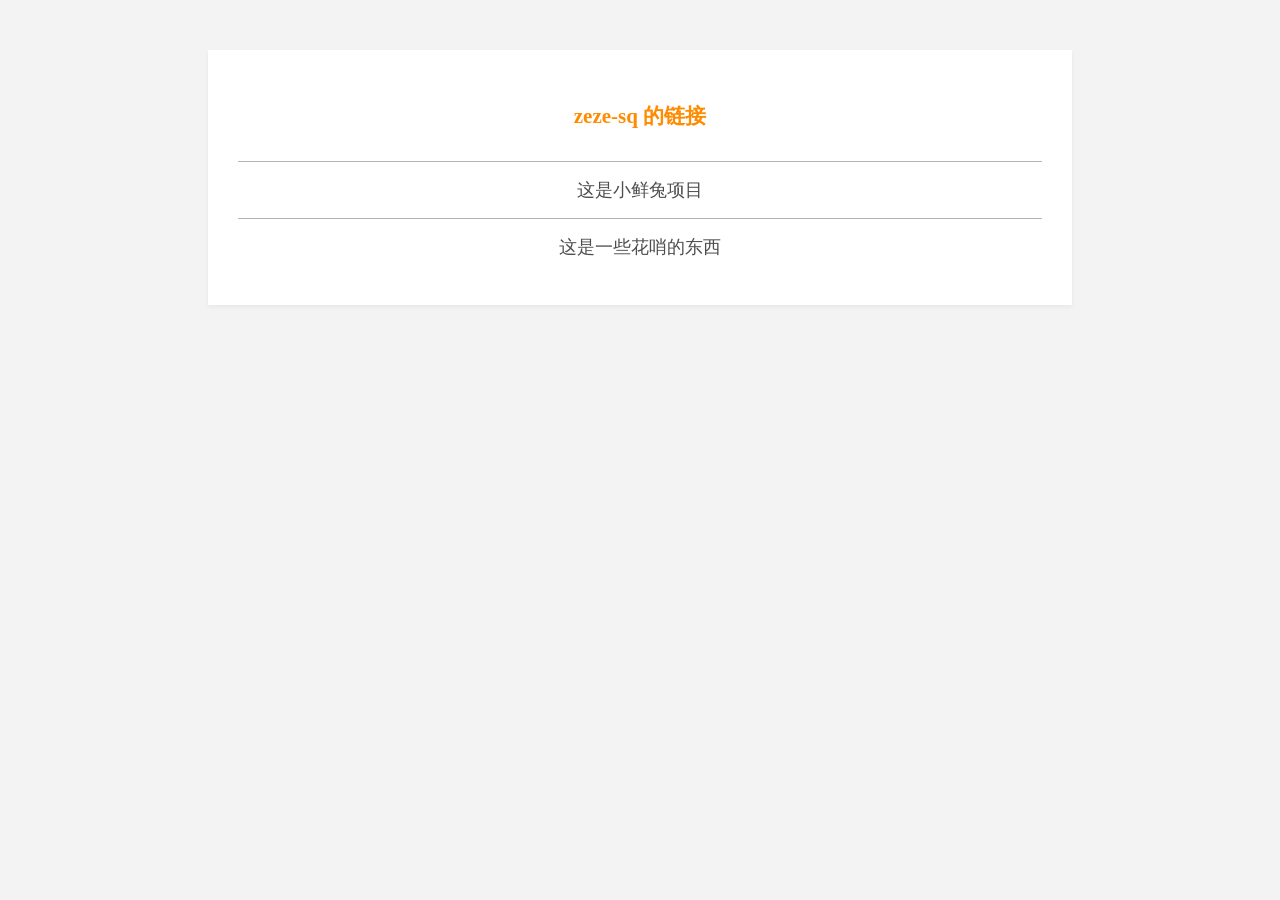
<file: index.html>
<!DOCTYPE html>
<html lang="en">
<head >
    <meta charset="UTF-8">
    <title>Title</title>
    <style>
        li {
    text-align: -webkit-match-parent;
    display: list-item;
}
 
.fav_list{
    min-height: 95%;
    padding: 0 30px 30px;
    margin-top: 50px;
    margin-right: 200px;
    margin-left: 200px;
    background-color: #fff;
    box-shadow: 0 2px 4px 0 rgba(0,0,0,.05);
    font-size: large;
}
.fav_list_box{
    box-sizing: border-box;
    display: block;
    overflow: hidden;
    zoom: 1;
}
.fav_list_title{
    height: 90px;
    line-height: 90px;
    /*border-bottom: 1px solid #e0e0e0;*/
    display: block;
}
.fav_list_title_h3{
    display : block;
    color: darkorange;
    text-align: center;
}

.my_fav_con{
    display: block;
}
.my_fav_list{
    margin: 0;
    padding: 0;
    font-size: 100%;
    /* vertical-align: baseline; */
    border: 0;
    display: block;
    overflow: hidden;
    zoom: 1;
}
.my_fav_list_li{
    padding: 16px 0;
    font-size: 0;
    border-top: 1px solid #b9b1b1;
    list-style: none;
}
.my_fav_list_a{
    width: 100%;
    line-height: 24px;
    font-size: 16px;
    vertical-align: middle;
    color: #4d4d4d;
    text-decoration: none;
    text-overflow: ellipsis;
    white-space: nowrap;
    display: inline-block;
    overflow: hidden;
    cursor: pointer;
    text-align: center;
    font-size: large;

}


.my_fav_list_a:hover{
    color: red;
}
    </style>
</head>
<body style="background-color: rgba(204,204,204,0.23)">
 
 
<div class="fav_list">
    <div data-v-357a65ed="" class="fav_list_box">
        <div  class="fav_list_title">
            <h3 class="fav_list_title_h3">zeze-sq 的链接</h3>
        </div>
        <div  class="my_fav_con">
            <div>
                <ul  class="my_fav_list">
                    <li class="my_fav_list_li" id="">
                        <a class="my_fav_list_a" href="./xxt/xtx_pc_client/index.html">
                            这是小鲜兔项目
                        </a>
                    </li>
                    <li class="my_fav_list_li" id="">
                        <a  class="my_fav_list_a" href="./garish/index.html">
                            这是一些花哨的东西
                        </a>
                    </li>
 
                </ul> <!---->
            </div>
        </div>
    </div>
</div>
 
</body>
</html>
</file>
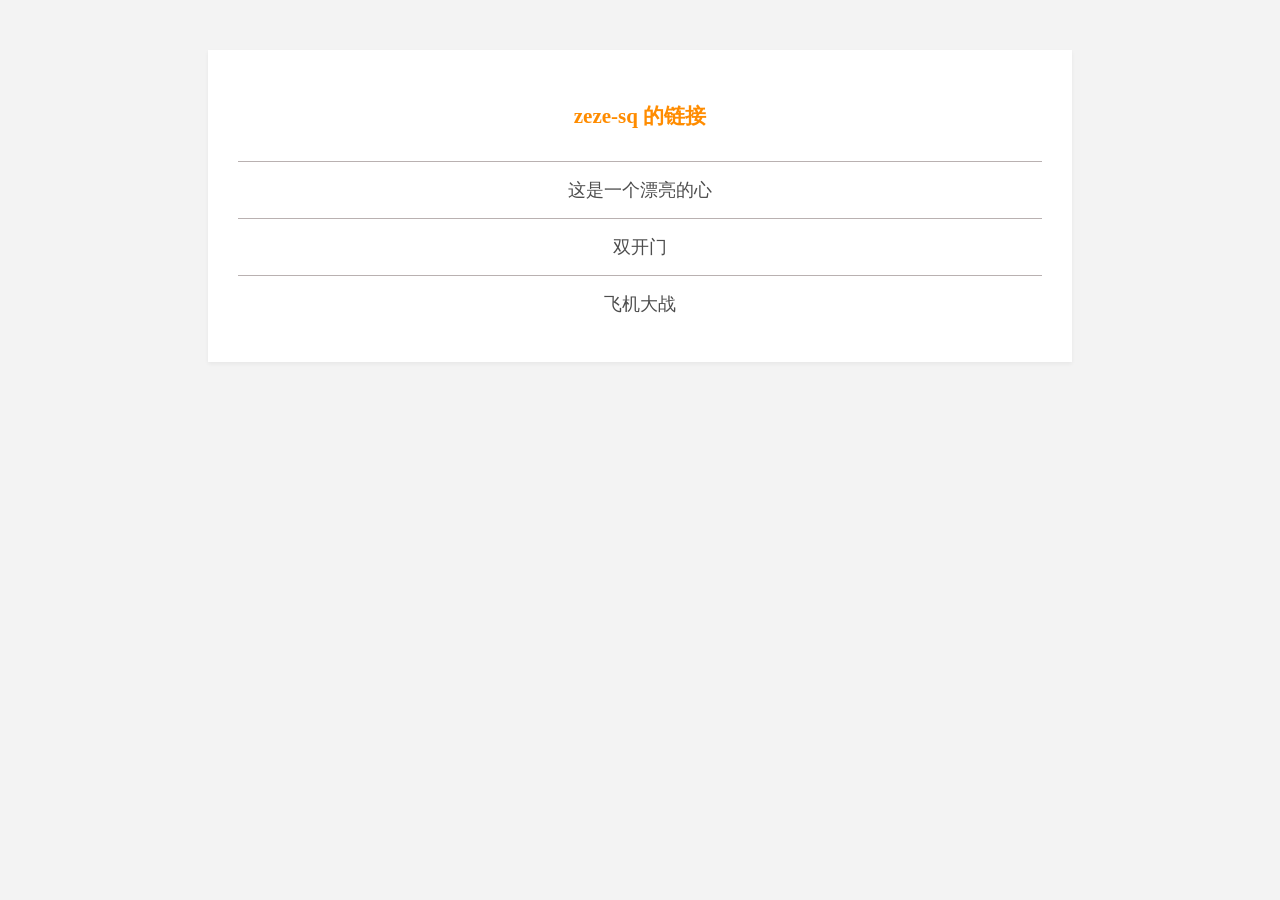
<file: garish/index.html>
<!DOCTYPE html>
<html lang="en">

<head>
    <meta charset="UTF-8">
    <title>Title</title>
    <style>
        li {
            text-align: -webkit-match-parent;
            display: list-item;
        }

        .fav_list {
            min-height: 95%;
            padding: 0 30px 30px;
            margin-top: 50px;
            margin-right: 200px;
            margin-left: 200px;
            background-color: #fff;
            box-shadow: 0 2px 4px 0 rgba(0, 0, 0, .05);
            font-size: large;
        }

        .fav_list_box {
            box-sizing: border-box;
            display: block;
            overflow: hidden;
            zoom: 1;
        }

        .fav_list_title {
            height: 90px;
            line-height: 90px;
            /*border-bottom: 1px solid #e0e0e0;*/
            display: block;
        }

        .fav_list_title_h3 {
            display: block;
            color: darkorange;
            text-align: center;
        }

        .my_fav_con {
            display: block;
        }

        .my_fav_list {
            margin: 0;
            padding: 0;
            font-size: 100%;
            /* vertical-align: baseline; */
            border: 0;
            display: block;
            overflow: hidden;
            zoom: 1;
        }

        .my_fav_list_li {
            padding: 16px 0;
            font-size: 0;
            border-top: 1px solid #b9b1b1;
            list-style: none;
        }

        .my_fav_list_a {
            width: 100%;
            line-height: 24px;
            font-size: 16px;
            vertical-align: middle;
            color: #4d4d4d;
            text-decoration: none;
            text-overflow: ellipsis;
            white-space: nowrap;
            display: inline-block;
            overflow: hidden;
            cursor: pointer;
            text-align: center;
            font-size: large;

        }


        .my_fav_list_a:hover {
            color: red;
        }
    </style>
</head>

<body style="background-color: rgba(204,204,204,0.23)">
    <div class="fav_list">
        <div data-v-357a65ed="" class="fav_list_box">
            <div class="fav_list_title">
                <h3 class="fav_list_title_h3">zeze-sq 的链接</h3>
            </div>
            <div class="my_fav_con">
                <div>
                    <ul class="my_fav_list">
                        <li class="my_fav_list_li" id="">
                            <a class="my_fav_list_a" href="./all/love.html">
                                这是一个漂亮的心
                            </a>
                        </li>
                        <li class="my_fav_list_li" id="">
                            <a class="my_fav_list_a" href="./all/03-案例-双开门/demo.html">
                                双开门
                            </a>
                        </li>
                        <li class="my_fav_list_li" id="">
                            <a class="my_fav_list_a" href="./all/飞机大战/飞机大战.html">
                                飞机大战
                            </a>
                        </li>


                    </ul>
                    <!---->
                </div>
            </div>
        </div>
    </div>

</body>

</html>
</file>
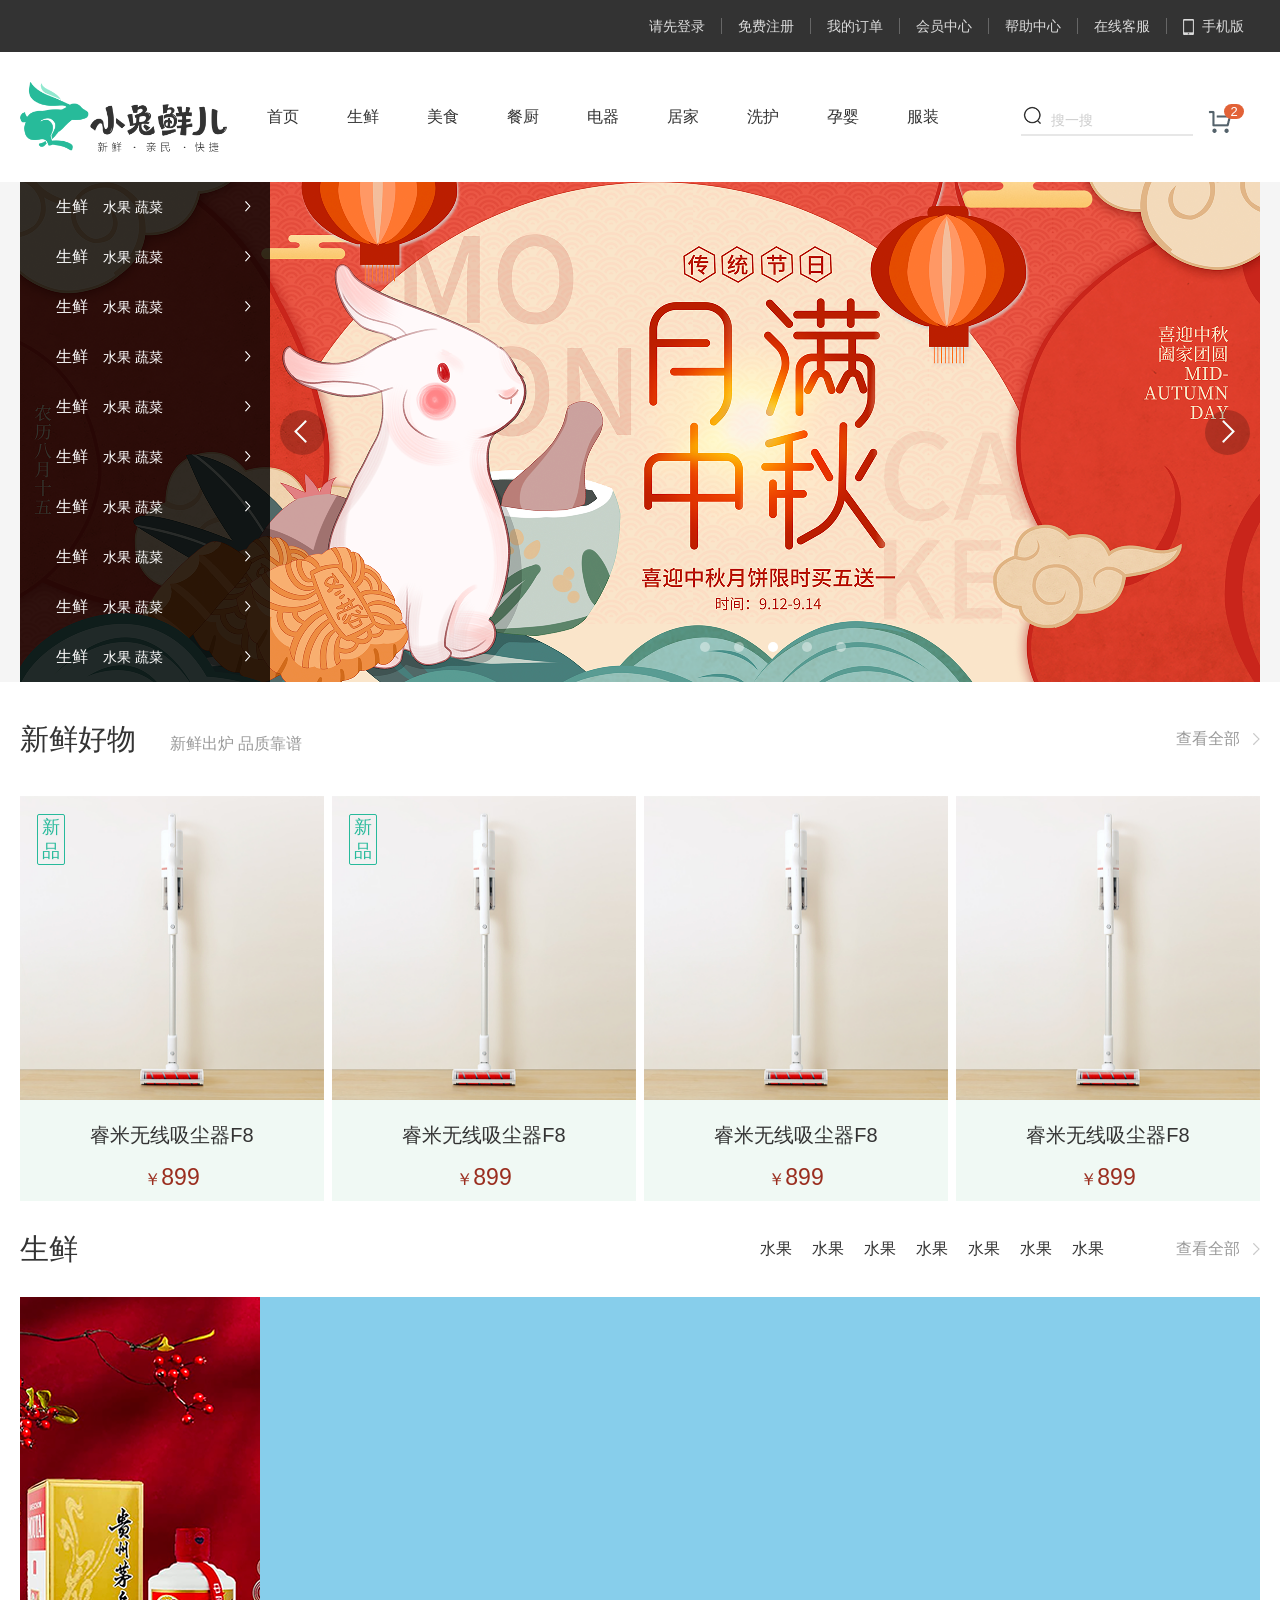
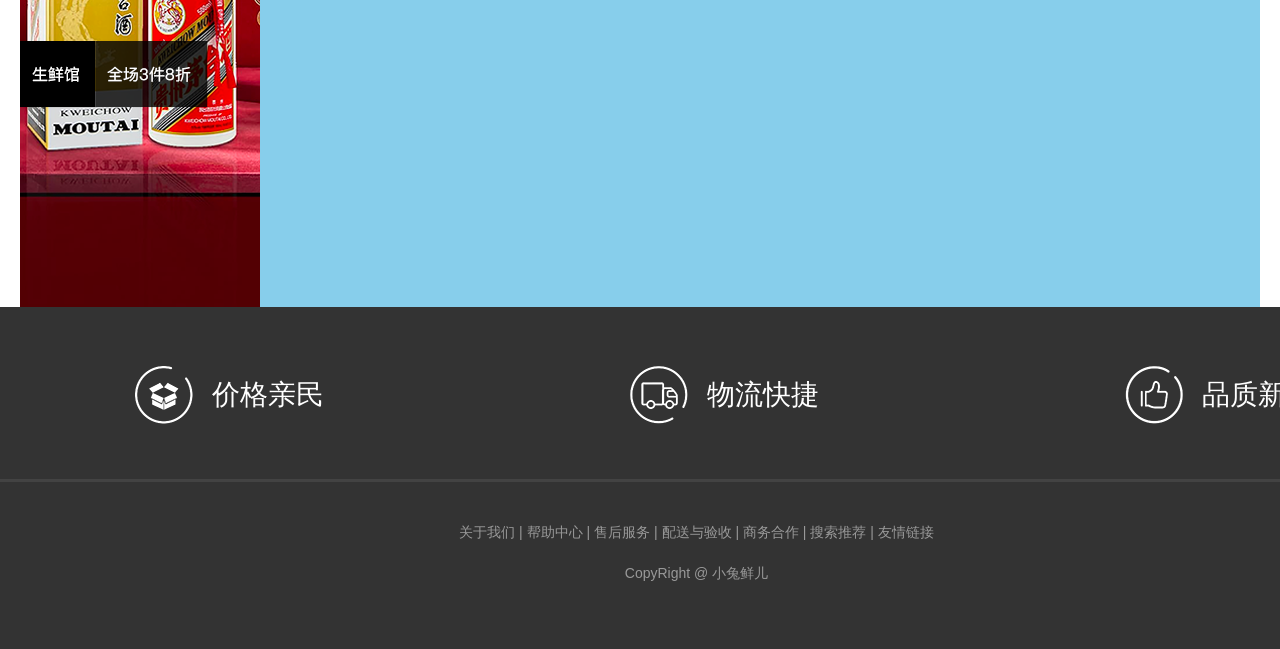
<file: xxt/xtx_pc_client/index.html>
<!DOCTYPE html>
<html lang="en">

<head>
    <meta charset="UTF-8">
    <meta http-equiv="X-UA-Compatible" content="IE=edge">
    <meta name="viewport" content="width=device-width, initial-scale=1.0">
    <!-- meta:desc -->
    <meta name="description" content="小兔鲜儿官网，致力于打造全球最大的食品、生鲜电商购物平台">
    <!-- meta:kw -->
    <meta name="keywords" content="小兔鲜儿,食品,生鲜,服装,家电,电商,购物">
    <title>小兔鲜儿-新鲜、惠民、快捷！</title>
    <!-- link:favicon -->
    <link rel="shortcut icon" href="favicon.ico" type="image/x-icon">
    <!-- 按顺序引入: 外链式样式表后写的生效 -->
    <link rel="stylesheet" href="./css/base.css">
    <link rel="stylesheet" href="./css/common.css">
    <link rel="stylesheet" href="./css/index.css">
</head>

<body>
    <!-- 快捷导航 -->
    <div class="shortcut">
        <div class="wrapper">
            <ul>
                <li><a href="#">请先登录</a></li>
                <li><a href="#">免费注册</a></li>
                <li><a href="#">我的订单</a></li>
                <li><a href="#">会员中心</a></li>
                <li><a href="#">帮助中心</a></li>
                <li><a href="#">在线客服</a></li>
                <li><a href="#"><span></span>手机版</a></li>
            </ul>
        </div>
    </div>

    <!-- 头部 -->
    <div class="header wrapper">
        <div class="logo">
            <h1><a href="#">小兔鲜儿</a></h1>
        </div>
        <div class="nav">
            <ul>
                <li><a href="#">首页</a></li>
                <li><a href="#">生鲜</a></li>
                <li><a href="#">美食</a></li>
                <li><a href="#">餐厨</a></li>
                <li><a href="#">电器</a></li>
                <li><a href="#">居家</a></li>
                <li><a href="#">洗护</a></li>
                <li><a href="#">孕婴</a></li>
                <li><a href="#">服装</a></li>
            </ul>
        </div>
        <div class="search">
            <input type="text" placeholder="搜一搜">
            <!-- 定位 放大镜 -->
            <span></span>
        </div>
        <div class="car">
            <span>2</span>
        </div>
    </div>


    <!-- banner -->
    <div class="banner">
        <div class="wrapper">
            <!-- 有多少个图,就有都少个li -->
            <ul>
                <li>
                    <a href="#"><img src="./uploads/banner_1.png" alt=""></a>
                </li>
            </ul>

            <!-- 侧导航 -->
            <div class="aside">
                <ul>
                    <li><a href="#">生鲜<span>水果 蔬菜</span></a></li>
                    <li><a href="#">生鲜<span>水果 蔬菜</span></a></li>
                    <li><a href="#">生鲜<span>水果 蔬菜</span></a></li>
                    <li><a href="#">生鲜<span>水果 蔬菜</span></a></li>
                    <li><a href="#">生鲜<span>水果 蔬菜</span></a></li>
                    <li><a href="#">生鲜<span>水果 蔬菜</span></a></li>
                    <li><a href="#">生鲜<span>水果 蔬菜</span></a></li>
                    <li><a href="#">生鲜<span>水果 蔬菜</span></a></li>
                    <li><a href="#">生鲜<span>水果 蔬菜</span></a></li>
                    <li><a href="#">生鲜<span>水果 蔬菜</span></a></li>
                </ul>
            </div>

            <!-- 箭头 -->
            <!-- prev: 上一个 -->
            <a href="#" class="prev"></a>
            <!-- next : 下一个 -->
            <a href="#" class="next"></a>

            <!-- 圆点: 当前状态: current / active -->
            <!-- js 找到用户点击的li 添加类名 li变成白色的 -->
            <ol>
                <li></li>
                <li></li>
                <li class="current"></li>
                <li></li>
                <li></li>
            </ol>
        </div>
    </div>

    <!-- 新鲜好物 -->
    <div class="goods wrapper">
        <!-- hd header 头部 -->
        <div class="hd">
            <h2>新鲜好物<span>新鲜出炉 品质靠谱</span></h2>
            <a href="#">查看全部</a>
        </div>
        <!-- body 身体, 内容 -->
        <div class="bd clearfix">
            <ul>
                <li>
                    <a href="#">
                        <img src="./uploads/new_goods_1.jpg" alt="">
                        <h3>睿米无线吸尘器F8</h3>
                        <div>￥<span>899</span></div>
                        <b>新品</b>
                    </a>
                </li>
                <li>
                    <a href="#">
                        <img src="./uploads/new_goods_1.jpg" alt="">
                        <h3>睿米无线吸尘器F8</h3>
                        <div>￥<span>899</span></div>
                        <b>新品</b>
                    </a>
                </li>
                <li>
                    <a href="#">
                        <img src="./uploads/new_goods_1.jpg" alt="">
                        <h3>睿米无线吸尘器F8</h3>
                        <div>￥<span>899</span></div>
                    </a>
                </li>
                <li>
                    <a href="#">
                        <img src="./uploads/new_goods_1.jpg" alt="">
                        <h3>睿米无线吸尘器F8</h3>
                        <div>￥<span>899</span></div>
                    </a>
                </li>

            </ul>
        </div>
    </div>

    <!-- 生鲜 -->
    <div class="shengxian wrapper">
        <div class="hd">
            <h2>生鲜</h2>
            <a href="#" class="more">查看全部</a>
            <ul>
                <li><a href="#">水果</a></li>
                <li><a href="#">水果</a></li>
                <li><a href="#">水果</a></li>
                <li><a href="#">水果</a></li>
                <li><a href="#">水果</a></li>
                <li><a href="#">水果</a></li>
                <li><a href="#">水果</a></li>
            </ul>
        </div>
        <div class="bd clearfix">
            <div class="left">
                <a href="#"><img src="./uploads/fresh_goods_cover.png" alt=""></a>
            </div>
            <div class="right"></div>
        </div>
    </div>

    <!-- 版权区域 -->
    <div class="footer">
        <div class="wrapper">
            <div class="top">
                <ul>
                    <li>
                        <!-- 通过伪元素添加标签实现精灵图 -->
                        <span>价格亲民</span>
                    </li>
                    <li>
                        <span>物流快捷</span>
                    </li>
                    <li>
                        <span>品质新鲜</span>
                    </li>
                </ul>
            </div>
            <div class="bottom">
                <p>
                    <a href="#">关于我们</a> |
                    <a href="#">帮助中心</a> |
                    <a href="#">售后服务</a> |
                    <a href="#">配送与验收</a> |
                    <a href="#">商务合作</a> |
                    <a href="#">搜索推荐</a> |
                    <a href="#">友情链接</a>
                </p>
                <p>CopyRight @ 小兔鲜儿</p>
            </div>
        </div>
    </div>
</body>

</html>
</file>
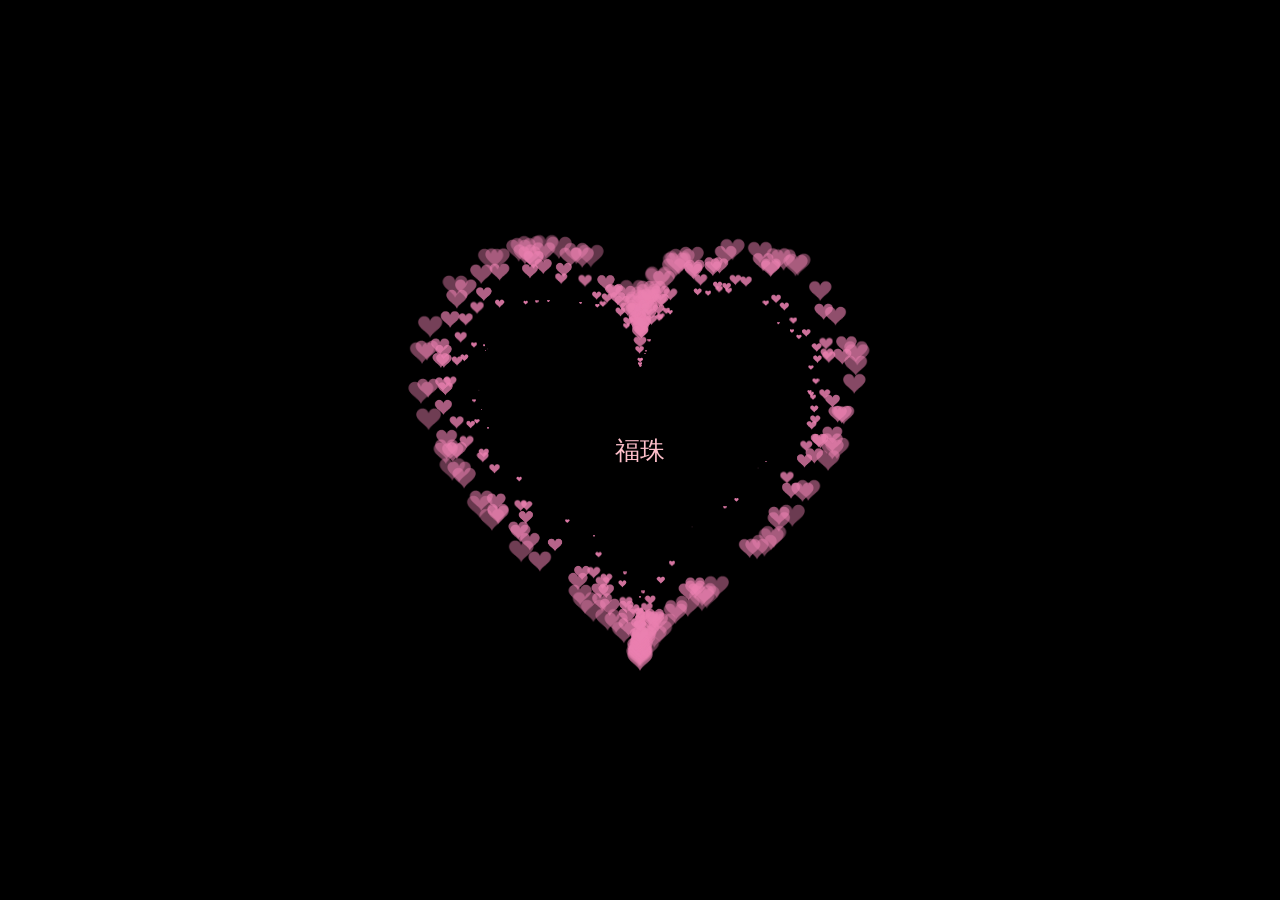
<file: garish/all/love.html>
<!DOCTYPE HTML PUBLIC "-//W3C//DTD HTML 4.0 Transitional//EN">
<HTML>
 <HEAD>
  <TITLE> New Document </TITLE>
  <META NAME="Generator" CONTENT="EditPlus">
  <META NAME="Author" CONTENT="">
  <META NAME="Keywords" CONTENT="">
  <META NAME="Description" CONTENT="">
  <style>
  html, body {
  height: 100%;
  padding: 0;
  margin: 0;
  background: #000;
}
div{
  
  position: absolute;
  display: flex;
  justify-content: center;
  align-items: center;
  top: 0;
            bottom: 0;
            left: 0;
            right: 0;
            margin: auto;

  width: 100px;
  height: 100px;
  /* background-color: pink; */
  font-size: 25px;
  color: pink;
}
canvas {
  position: absolute;
  
  width: 100%;
  height: 100%;
}
  </style>
 </HEAD>

 <BODY>
  <div class="div">福珠</div>
  <canvas id="pinkboard"></canvas>
  <script>
  /*
Settings
 */
var settings = {
  particles: {
    length:   500, // maximum amount of particles
    duration:   2, // particle duration in sec
    velocity: 100, // particle velocity in pixels/sec
    effect: -0.75, // play with this for a nice effect
    size:      30, // particle size in pixels
  },
};

/*
 * RequestAnimationFrame polyfill by Erik Möller
 */
(function(){var b=0;var c=["ms","moz","webkit","o"];for(var a=0;a<c.length&&!window.requestAnimationFrame;++a){window.requestAnimationFrame=window[c[a]+"RequestAnimationFrame"];window.cancelAnimationFrame=window[c[a]+"CancelAnimationFrame"]||window[c[a]+"CancelRequestAnimationFrame"]}if(!window.requestAnimationFrame){window.requestAnimationFrame=function(h,e){var d=new Date().getTime();var f=Math.max(0,16-(d-b));var g=window.setTimeout(function(){h(d+f)},f);b=d+f;return g}}if(!window.cancelAnimationFrame){window.cancelAnimationFrame=function(d){clearTimeout(d)}}}());

/*
 * Point class
 */
var Point = (function() {
  function Point(x, y) {
    this.x = (typeof x !== 'undefined') ? x : 0;
    this.y = (typeof y !== 'undefined') ? y : 0;
  }
  Point.prototype.clone = function() {
    return new Point(this.x, this.y);
  };
  Point.prototype.length = function(length) {
    if (typeof length == 'undefined')
      return Math.sqrt(this.x * this.x + this.y * this.y);
    this.normalize();
    this.x *= length;
    this.y *= length;
    return this;
  };
  Point.prototype.normalize = function() {
    var length = this.length();
    this.x /= length;
    this.y /= length;
    return this;
  };
  return Point;
})();

/*
 * Particle class
 */
var Particle = (function() {
  function Particle() {
    this.position = new Point();
    this.velocity = new Point();
    this.acceleration = new Point();
    this.age = 0;
  }
  Particle.prototype.initialize = function(x, y, dx, dy) {
    this.position.x = x;
    this.position.y = y;
    this.velocity.x = dx;
    this.velocity.y = dy;
    this.acceleration.x = dx * settings.particles.effect;
    this.acceleration.y = dy * settings.particles.effect;
    this.age = 0;
  };
  Particle.prototype.update = function(deltaTime) {
    this.position.x += this.velocity.x * deltaTime;
    this.position.y += this.velocity.y * deltaTime;
    this.velocity.x += this.acceleration.x * deltaTime;
    this.velocity.y += this.acceleration.y * deltaTime;
    this.age += deltaTime;
  };
  Particle.prototype.draw = function(context, image) {
    function ease(t) {
      return (--t) * t * t + 1;
    }
    var size = image.width * ease(this.age / settings.particles.duration);
    context.globalAlpha = 1 - this.age / settings.particles.duration;
    context.drawImage(image, this.position.x - size / 2, this.position.y - size / 2, size, size);
  };
  return Particle;
})();

/*
 * ParticlePool class
 */
var ParticlePool = (function() {
  var particles,
      firstActive = 0,
      firstFree   = 0,
      duration    = settings.particles.duration;
  
  function ParticlePool(length) {
    // create and populate particle pool
    particles = new Array(length);
    for (var i = 0; i < particles.length; i++)
      particles[i] = new Particle();
  }
  ParticlePool.prototype.add = function(x, y, dx, dy) {
    particles[firstFree].initialize(x, y, dx, dy);
    
    // handle circular queue
    firstFree++;
    if (firstFree   == particles.length) firstFree   = 0;
    if (firstActive == firstFree       ) firstActive++;
    if (firstActive == particles.length) firstActive = 0;
  };
  ParticlePool.prototype.update = function(deltaTime) {
    var i;
    
    // update active particles
    if (firstActive < firstFree) {
      for (i = firstActive; i < firstFree; i++)
        particles[i].update(deltaTime);
    }
    if (firstFree < firstActive) {
      for (i = firstActive; i < particles.length; i++)
        particles[i].update(deltaTime);
      for (i = 0; i < firstFree; i++)
        particles[i].update(deltaTime);
    }
    
    // remove inactive particles
    while (particles[firstActive].age >= duration && firstActive != firstFree) {
      firstActive++;
      if (firstActive == particles.length) firstActive = 0;
    }
    
    
  };
  ParticlePool.prototype.draw = function(context, image) {
    // draw active particles
    if (firstActive < firstFree) {
      for (i = firstActive; i < firstFree; i++)
        particles[i].draw(context, image);
    }
    if (firstFree < firstActive) {
      for (i = firstActive; i < particles.length; i++)
        particles[i].draw(context, image);
      for (i = 0; i < firstFree; i++)
        particles[i].draw(context, image);
    }
  };
  return ParticlePool;
})();

/*
 * Putting it all together
 */
(function(canvas) {
  var context = canvas.getContext('2d'),
      particles = new ParticlePool(settings.particles.length),
      particleRate = settings.particles.length / settings.particles.duration, // particles/sec
      time;
  
  // get point on heart with -PI <= t <= PI
  function pointOnHeart(t) {
    return new Point(
      160 * Math.pow(Math.sin(t), 3),
      130 * Math.cos(t) - 50 * Math.cos(2 * t) - 20 * Math.cos(3 * t) - 10 * Math.cos(4 * t) + 25
    );
  }
  
  // creating the particle image using a dummy canvas
  var image = (function() {
    var canvas  = document.createElement('canvas'),
        context = canvas.getContext('2d');
    canvas.width  = settings.particles.size;
    canvas.height = settings.particles.size;
    // helper function to create the path
    function to(t) {
      var point = pointOnHeart(t);
      point.x = settings.particles.size / 2 + point.x * settings.particles.size / 350;
      point.y = settings.particles.size / 2 - point.y * settings.particles.size / 350;
      return point;
    }
    // create the path
    context.beginPath();
    var t = -Math.PI;
    var point = to(t);
    context.moveTo(point.x, point.y);
    while (t < Math.PI) {
      t += 0.01; // baby steps!
      point = to(t);
      context.lineTo(point.x, point.y);
    }
    context.closePath();
    // create the fill
    context.fillStyle = '#ea80b0';
    context.fill();
    // create the image
    var image = new Image();
    image.src = canvas.toDataURL();
    return image;
  })();
  
  // render that thing!
  function render() {
    // next animation frame
    requestAnimationFrame(render);
    
    // update time
    var newTime   = new Date().getTime() / 1000,
        deltaTime = newTime - (time || newTime);
    time = newTime;
    
    // clear canvas
    context.clearRect(0, 0, canvas.width, canvas.height);
    
    // create new particles
    var amount = particleRate * deltaTime;
    for (var i = 0; i < amount; i++) {
      var pos = pointOnHeart(Math.PI - 2 * Math.PI * Math.random());
      var dir = pos.clone().length(settings.particles.velocity);
      particles.add(canvas.width / 2 + pos.x, canvas.height / 2 - pos.y, dir.x, -dir.y);
    }
    
    // update and draw particles
    particles.update(deltaTime);
    particles.draw(context, image);
  }
  
  // handle (re-)sizing of the canvas
  function onResize() {
    canvas.width  = canvas.clientWidth;
    canvas.height = canvas.clientHeight;
  }
  window.onresize = onResize;
  
  // delay rendering bootstrap
  setTimeout(function() {
    onResize();
    render();
  }, 10);
})(document.getElementById('pinkboard'));
  </script>
 </BODY>
</HTML>
</file>
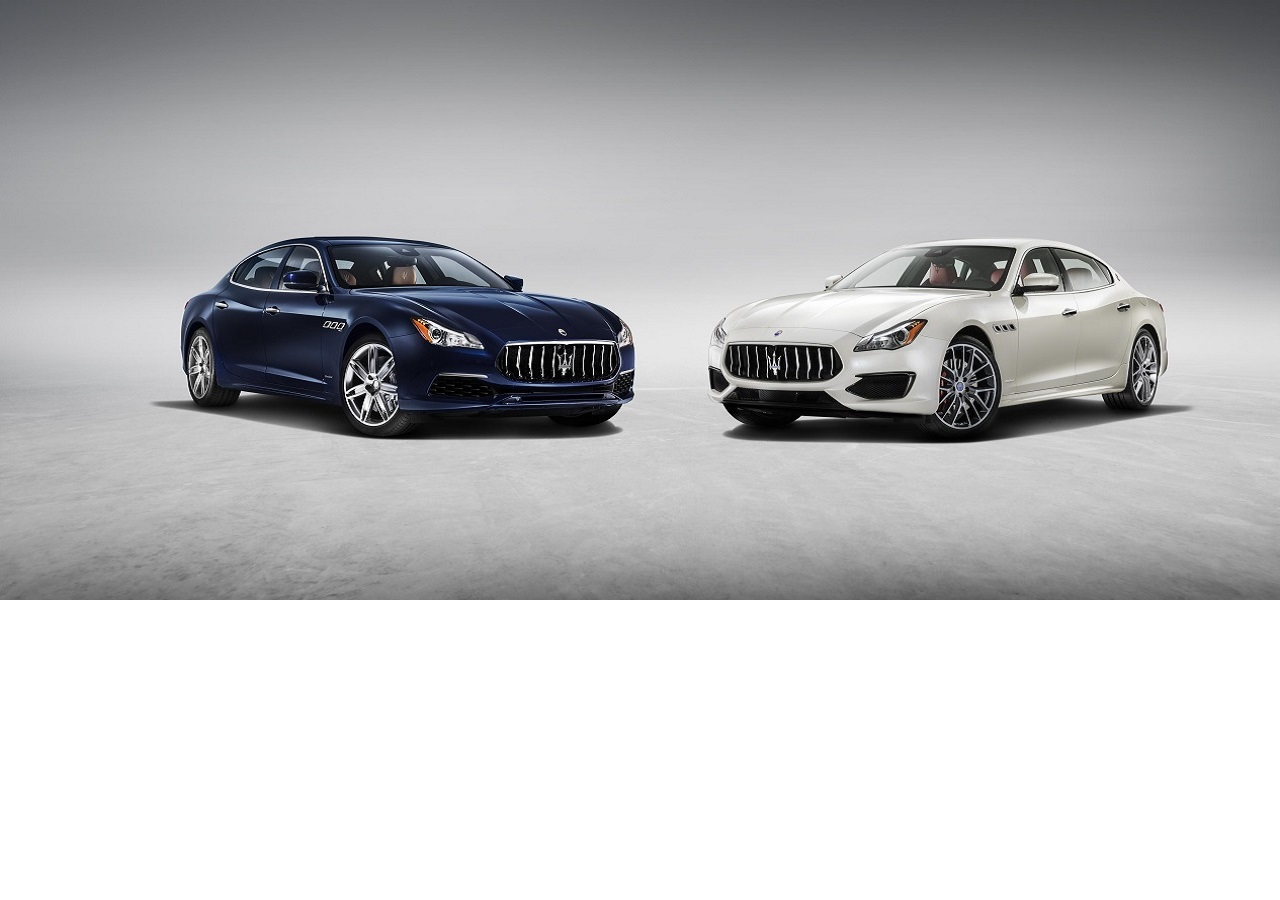
<file: garish/all/03-案例-双开门/demo.html>
<!DOCTYPE html>
<html lang="en">

<head>
    <meta charset="UTF-8">
    <meta http-equiv="X-UA-Compatible" content="IE=edge">
    <meta name="viewport" content="width=device-width, initial-scale=1.0">
    <title>Document</title>
    <style>
        * {
            margin: 0;
            padding: 0;
        }
        
        .box {
            width: 1366px;
            height: 600px;
            margin: 0 auto;
            background: url('./images/bg.jpg');
            overflow: hidden;
        }
        
        .box::before,
        .box::after {
            float: left;
            content: '';
            width: 50%;
            height: 600px;
            background-image: url(./images/fm.jpg);
            transition: all .5s;
        }

        .box::after {
            background-position: right 0;
        }

        /* 鼠标移入的时候的位置改变的效果 */
        .box:hover::before {
            transform: translate(-100%);
        }

        .box:hover::after {
            transform: translateX(100%);
        }
    </style>
</head>

<body>
    <div class="box">

    </div>
</body>

</html>
</file>
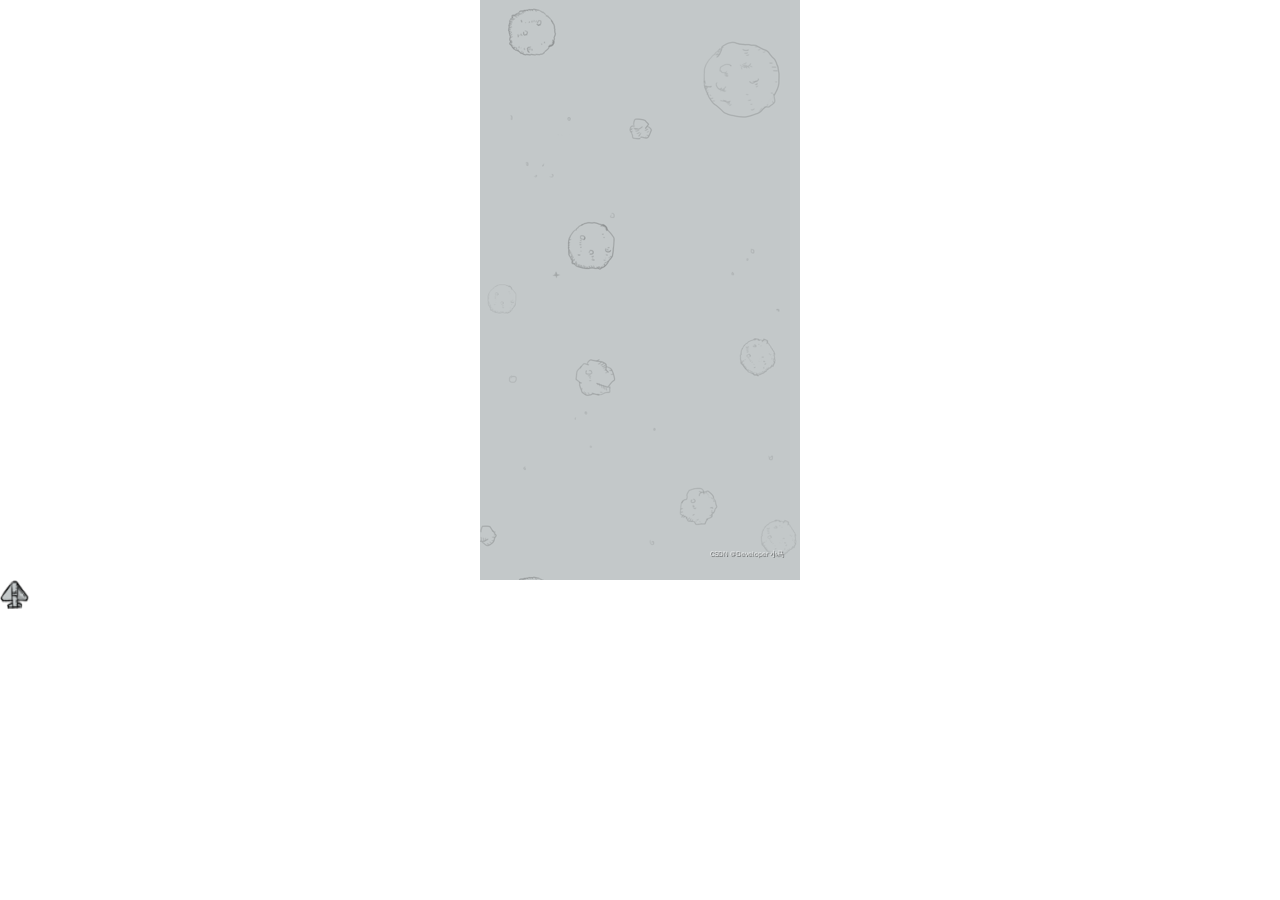
<file: garish/all/飞机大战/飞机大战.html>
<!DOCTYPE html>

<head>
    <meta charset="UTF-8">
    <meta http-equiv="X-UA-Compatible" content="IE=edge">
    <meta name="viewport" content="width=device-width, initial-scale=1.0">

    <title>简单的飞机大战</title>
    <style>
        * {
            margin: 0;
            padding: 0;
        }

        /* 背景 */
        #background {
            width: 320px;
            height: 580px;
            background-image: url(./imgs/bg.png);
            margin: auto;
        }

        /* 我方飞机 */
        #my_fly {
            width: 30px;
            height: 30px;
            position: absolute;
            cursor: pointer;
        }
    </style>
</head>

<body>
    <!-- 游戏面板 -->
    <div id="background"></div>
</body>
<script>
    //创建我方战机
    var fly = document.createElement('div'); //创建一个div
    fly.id = 'my_fly'; //为div添加id名
    fly.innerHTML = '<img src ="./imgs/my_fly.png" width=30px height=30px>'; //在div中插入飞机的图片
    document.body.appendChild(fly); //将刚创建的div追加到body中

    //使飞机鼠标跟随
    document.onmousemove = function (e) { //onmousemove 当鼠标移动时触发事件
        var fly = document.getElementById('my_fly'); //获取我方战机
        var bg = document.getElementById('background'); //获取背景
        var fly_X = e.clientX - 20; //获取鼠标的坐标 -20是减去飞机宽高的一半，以达到飞机中心与鼠标对应
        var fly_Y = e.clientY - 20;
        //游戏背景的区域
        var bgX = fly_X > bg.offsetLeft && fly_X < bg.offsetLeft + bg.offsetWidth - 30;
        var bgY = fly_Y > bg.offsetTop && fly_Y < bg.offsetTop + bg.offsetHeight - 30;
        if (bgX && bgY) { //只有在游戏背景区域内飞机才跟随鼠标移动
            fly.style.top = fly_Y + 'px'; //将鼠标此时的坐标赋值给我方飞机
            fly.style.left = fly_X + 'px';
            //此时飞机跟随鼠标移动，我们为该行为定义一个属性
            fly.follow = true; //今后follow为true则代表飞机可跟随鼠标移动，false则相反
        }
    }

    //创建子弹
    var objB = { //子弹相关变量
        name: 'bullet', //名称
        num: 1, //数量
        arr: [], //子弹的属性['id|top|left']
        width: 5, //子弹宽
        height: 10, //子弹高
        path: './imgs/bullet.png'
    }
    creatBullet(objB);

    function creatBullet(obj) {
        setInterval(function () {
            var fly = document.getElementById('my_fly');
            if (fly.follow) { //当飞机可跟随鼠标移动时可以发射子弹
                var bull = document.createElement('div'); //创建div元素作为子弹
                bull.id = obj.name + obj.num; //子弹的id名随创建数量不断变化(因为id值唯一)
                var length = obj.arr.length;
                if (length < 40) {
                    obj.arr[length] = bull.id + '|';
                    obj.num++;
                    bull.style.width = obj.width + 'px'; //子弹的相关属性
                    bull.style.height = obj.height + 'px';
                    bull.style.position = 'absolute';
                    bull.style.background = 'url(' + obj.path + ')';

                    bull.style.top = parseInt(fly.style.top) + 'px'; //子弹发出的位置
                    obj.arr[length] = obj.arr[length] + bull.style.top + '|';
                    bull.style.left = parseInt(fly.style.left) + 12 + 'px';
                    obj.arr[length] = obj.arr[length] + bull.style.left;
                }
                document.body.appendChild(bull); //将子弹添加到body
            }
        }, 700)
    }

    //让子弹运动起来
    function moveBullet() {
        var fly = document.getElementById('my_fly');
        if (fly.follow) {
            for (var i = 0; i < objB.arr.length; i++) { //遍历子弹的对象
                var newArr = objB.arr[i].split('|'); //将数组arr中的元素切割出来放入新数组
                var eleB = document.getElementById(newArr[0]);
                //切割后第0项为id 第一项为top 第二项为left  
                newArr[1] = parseInt(newArr[1]) - 1; //数组第一项为top，不断减1则子弹便会向上运动
                eleB.style.top = newArr[1] + 'px';
                objB.arr[i] = newArr[0] + '|' + newArr[1] + '|' + newArr[2];
                if (newArr[1] < 0) { //第一项为top，当top小于0 也就是子弹走出游戏面板时删除该子弹
                    objB.arr.splice(i, 1);
                    var delEle = document.getElementById(newArr[0]); //获取走出面板的子弹
                    delEle.parentNode.removeChild(delEle); //删除自身
                }
            }
        }
    }


    //创建敌机（与创建子弹类似）
    var objF = { //敌机相关变量
        name: 'foe', //名称
        num: 1, //数量
        arr: [], //敌机的属性['id|top|left']
        width: 34, //敌机宽
        height: 24, //敌机高
        path: './imgs/he_fly.png'
    }
    creatFoe(objF);

    function creatFoe(obj) {
        setInterval(function () {
            var fly = document.getElementById('my_fly');
            var bg = document.getElementById('background'); //获取背景
            if (fly.follow) { //当飞机可跟随鼠标移动时出现敌机
                var bull = document.createElement('div'); //创建div元素作为敌机
                bull.id = obj.name + obj.num; //子弹的id名随创建数量不断变化(因为id值唯一)
                var length = obj.arr.length;
                if (length < 40) {
                    obj.arr[length] = bull.id + '|';
                    obj.num++;
                    bull.style.width = obj.width + 'px';
                    bull.style.height = obj.height + 'px';
                    bull.style.position = 'absolute';
                    bull.style.background = 'url(' + obj.path + ')';

                    bull.style.top = 0; //敌机的顶部初始位置为0
                    obj.arr[length] = obj.arr[length] + bull.style.top + '|';
                    bull.style.left = bg.offsetLeft + 290 * Math.random() + 'px'; //敌机的左侧初始位置为随机
                    obj.arr[length] = obj.arr[length] + bull.style.left;
                }
                document.body.appendChild(bull); //将敌机添加到body
            }
        }, 1000)
    }

    //让敌机运动起来
    function moveFoe() {
        var fly = document.getElementById('my_fly');
        var bg = document.getElementById('background'); //获取背景
        if (fly.follow) {
            for (var i = 0; i < objF.arr.length; i++) { //遍历敌机的对象
                var newArr = objF.arr[i].split('|'); //将数组arr中的元素切割出来放入新数组
                var eleB = document.getElementById(newArr[0]);
                //切割后第0项为id 第一项为top 第二项为left  
                newArr[1] = parseInt(newArr[1]) + 1; //数组第一项为top，不断加1则飞机便会向下运动
                eleB.style.top = newArr[1] + 'px';
                objF.arr[i] = newArr[0] + '|' + newArr[1] + '|' + newArr[2];
                if (newArr[1] > bg.offsetLeft - 30) {
                    objF.arr.splice(i, 1);
                    var delEle = document.getElementById(newArr[0]);
                    delEle.parentNode.removeChild(delEle);
                }
            }
        }
    }

    //调用运动函数
    setInterval(function () {
        moveBullet(); //子弹运动
        moveFoe(); //敌机运动

        //子弹和敌机相遇时消失
        for (var i = 0; i < objF.arr.length; i++) {
            var newArr = objF.arr[i].split('|');
            var eleF = document.getElementById(newArr[0]);
            var xFS = parseInt(newArr[2]);
            var xFE = parseInt(newArr[2]) + 34;
            var yFS = parseInt(newArr[1]);
            var yFE = parseInt(newArr[1]) + 24;
            for (var j = 0; j < objB.arr.length; j++) {
                var newArr1 = objB.arr[j].split('|');
                var eleB = document.getElementById(newArr1[0]);
                var xB = parseInt(newArr1[2]);
                var yB = parseInt(newArr1[1]);
                var xCheck = xB > xFS && xB < xFE;
                var yCheck = yB > yFS && yB < yFE;

                if (xCheck && yCheck) {
                    objF.arr.splice(i, 1);
                    eleF.parentNode.removeChild(eleF);
                    objB.arr.splice(j, 1);
                    eleB.parentNode.removeChild(eleB);
                }
            }
        }
    }, 10)
</script>

</html>
</file>
<file: xxt/xtx_pc_client/css/base.css>
/* 清除默认样式的代码 */
/* 去除常见标签默认的 margin 和 padding */
body,
h1,
h2,
h3,
h4,
h5,
h6,
p,
ul,
ol,
li,
dl,
dt,
dd,
input {
  margin: 0;
  padding: 0;
}

/* 內减模式 */
* {
    box-sizing: border-box;
}

/* 设置网页统一的字体大小、行高、字体系列相关属性 */
body {
  font: 16px/1.5 "Helvetica Neue", Helvetica, Arial, "Microsoft Yahei",
    "Hiragino Sans GB", "Heiti SC", "WenQuanYi Micro Hei", sans-serif;
  color: #333;
}

/* 去除列表默认样式 */
ul,
ol {
  list-style: none;
}

/* 去除默认的倾斜效果 */
em,
i {
  font-style: normal;
}

/* 去除a标签默认下划线，并设置默认文字颜色 */
a {
  text-decoration: none;
  color: #333;
}

/* 设置img的垂直对齐方式为居中对齐，去除img默认下间隙 */
img {
  vertical-align: middle;
}

/* 去除input默认样式 */
input {
  border: none;
  outline: none;
  color: #333;
}

/* 左浮动 */
.fl {
  float: left;
}

/* 右浮动 */
.fr {
  float: right;
}

/* 双伪元素清除法 */
.clearfix::before,
.clearfix::after {
  content: "";
  display: table;
}
.clearfix::after {
  clear: both;
}
</file>
<file: xxt/xtx_pc_client/css/common.css>
/* 各个页面相同的样式表 : 头, 尾部 */
/* 版心 */
.wrapper {
    width: 1240px;
    margin: 0 auto;
}

/* 快捷导航 */
.shortcut {
    height: 52px;
    background-color: #333;
}

.shortcut .wrapper {
    height: 52px;
}

/* 目的: 所有的文字内容居右侧对齐 */
.shortcut .wrapper ul {
    float: right;
}

/* 目的: 让所有的文字在一行显示 */
.shortcut .wrapper li {
    float: left;
    line-height: 52px;
}

.shortcut .wrapper a {
    padding: 0 16px;
    border-right: 1px solid #666;
    font-size: 14px;
    color: #dcdcdc;
}

.shortcut .wrapper a span {
    display: inline-block;
    margin-right: 8px;
    width: 11px;
    height: 16px;
    background-image: url(../images/sprites.png);
    background-position: -160px -70px;

    vertical-align: middle;
}

/* 清除a的边框线: 最后一个li里面的a */
.shortcut .wrapper li:last-child a {
    border: 0;
}

/* 头部 */
.header {
    margin: 30px auto;
    height: 70px;
}

.logo {
    float: left;
    width: 207px;
    height: 70px;
}

/* logo 搜索引擎优化做法 */
.logo h1 {
    width: 207px;
    height: 70px;
}

.logo h1 a {
    display: block;
    width: 207px;
    height: 70px;
    background-image: url(../images/logo.png);
    background-size: contain;
    /* 目的: 让h1里面的字看不见 */
    font-size: 0;
}

.nav {
    float: left;
    margin-left: 40px;
    height: 70px;
}

.nav li {
    float: left;
    margin-right: 48px;
    line-height: 70px;
}

.nav li a {
    padding-bottom: 7px;
}


.nav li a:hover {
    color: #27ba9b;
    border-bottom: 1px solid #27ba9b;
}

.search {
    position: relative;
    float: left;
    margin-top: 24px;
    margin-left: 34px;
    width: 172px;
    height: 30px;
    border-bottom: 2px solid #e7e7e7;
}

.search input {
    padding-left: 30px;
    width: 172px;
    height: 28px;
}

.search input::placeholder {
    font-size: 14px;
    color: #ccc;
}

.search span {
    position: absolute;
    left: 2px;
    top: 0;
    /* display: inline-block; */
    width: 18px;
    height: 18px;
    background-image: url(../images/sprites.png);
    background-position: -79px -69px;
}

.car {
    position: relative;
    float: left;
    margin-top: 28px;
    margin-left: 15px;
    width: 23px;
    height: 23px;
    background-image: url(../images/sprites.png);
    background-position: -119px -69px;
}

.car span {
    /* 绝对定位, 盒子具备行内块特点 */
    position: absolute;
    right: -13px;
    top: -6px;
    width: 20px;
    height: 15px;
    background-color: #e26237;
    border-radius: 8px;

    font-size: 13px;
    color: #fff;
    text-align: center;
    line-height: 15px;
}

/* 版权footer */
.footer {
    height: 342px;
    background-color: #333;
}

.footer .wrapper {
    width: 1393px;
}

.footer .top {
    padding-top: 59px;
    padding-left: 135px;
    height: 175px;
    border-bottom: 3px solid #434343;
}

.footer .top li {
    position: relative;
    float: left;
    margin-right: 300px;
    width: 195px;
    height: 58px;

    line-height: 58px;
}

.footer .top li:last-child {
    margin-right: 0;
}

/* 伪元素添加的标签  行内 */
/* 如果行内块和行内文字无法通过vertical-align或行高对齐, 定位 */
.footer .top li::before {
    position: absolute;
    left: 0;
    top: 0;
    /* display: inline-block; */
    content: '';
    width: 58px;
    height: 58px;
    background-image: url(../images/sprites.png);
    vertical-align: middle;
}

.footer .top li span {
    margin-left: 77px;
    font-size: 28px;
    color: #fff;
}

/* 第二个li里面的berfore添加背景图位置属性 */
.footer .top li:nth-child(2)::before {
    background-position: -130px 0;
}
.footer .top li:nth-child(3)::before {
    background-position: -64px 0;
}

.footer .bottom {
    padding-top: 40px;
    font-size: 14px;
    color: #999;
    text-align: center;
}

.footer .bottom a {
    font-size: 14px;
    color: #999;
}

.footer .bottom p {
    margin-bottom: 20px;
}
</file>
<file: xxt/xtx_pc_client/css/index.css>
/* 放index页面的样式表 */
/* banner */
.banner {
    height: 500px;
    background-color: #f5f5f5;
}

.banner .wrapper {
    position: relative;
    height: 500px;
    background-color: pink;
}

/* 侧导航 */
.banner .aside {
    position: absolute;
    left: 0;
    top: 0;
    width: 250px;
    height: 500px;
    background-color: rgba(0,0,0,.8);
}

.banner .aside li {
    height: 50px;
    line-height: 50px;
}

.banner .aside a {
    position: relative;
    /* 宽度和父级一样 */
    padding-left: 36px;
    padding-right: 19px;
    display: block;
    height: 50px;

    color: #fff;
}

.banner .aside a span {
    margin-left: 15px;
    font-size: 14px;
}

.banner .aside a:hover {
    background-color: #27ba9b;
}

/* a的里面最后的位置添加箭头 */
.banner .aside a::after {
    position: absolute;
    right: 19px;
    top: 19px;
    content: '';
    width: 6px;
    height: 11px;
    background-image: url(../images/sprites.png);
    background-position: -80px -110px;
}

/* 箭头 */
.next,
.prev {
    position: absolute;
    top: 228px;
    width: 45px;
    height: 45px;
    background-color: rgba(0,0,0,.2);
    background-image: url(../images/sprites.png);
    border-radius: 50%;
}

/* 背景图位置负责2件事: 改变箭头在盒子里面的位置; 改变精灵图的位置 */
/* 导致在精灵图中测量的尺寸不准确 */
/* 解决方案有2种: 
    1. 书写背景图位置属性, 借助谷歌的调试工具调试具体的位置数值
    2. 书写标签的时候, a负责盒子,里面再添加一个span负责箭头
*/
.prev {
    left: 260px;
    background-position: 14px -60px;
}

.next {
    right: 10px;
    background-position: -23px -60px;
}

/* 圆点 */
.banner ol {
    position: absolute;
    left: 680px;
    bottom: 30px;

    height: 10px;
}

.banner ol li {
    float: left;
    margin-right: 24px;
    width: 10px;
    height: 10px;
    background-color: rgba(255, 255, 255, 0.4);
    border-radius: 50%;
    cursor: pointer;
}

.banner ol .current {
    background-color: #fff;
}

/* 新鲜好物 */

.goods .hd {
    height: 114px;
    line-height: 114px;
}

.goods .hd h2 {
    float: left;
    font-size: 29px;
    font-weight: 400;

    height: 114px;
}

.goods .hd h2 span {
    margin-left: 34px;
    font-size: 16px;
    color: #999;
}

.goods .hd a,
.shengxian .hd .more {
    float: right;
    color: #999;
}

.goods .hd a::after,
.shengxian .hd .more::after {
    content: '';
    display: inline-block;
    margin-left: 13px;
    width: 7px;
    height: 13px;
    background-image: url(../images/sprites.png);
    background-position: 0 -110px;
    vertical-align: middle;
}

.goods .bd li {
    position: relative;
    float: left;
    margin-right: 8px;
    width: 304px;
    height: 405px;
    background-color: #f0f9f4;
    text-align: center;
}

.goods .bd li:last-child {
    margin-right: 0;
}

.goods .bd li img {
    width: 304px;
}

.goods .bd li h3 {
    margin-top: 20px;
    margin-bottom: 10px;
    font-size: 20px;
    font-weight: 400;
}

.goods .bd li div {
    color: #9a2e1f;
    font-size: 17px;
}

.goods .bd li div span {
    font-size: 23px;
}

.goods .bd li b {
    position: absolute;
    left: 17px;
    top:18px;
    width: 28px;
    height: 51px;
    border: 1px solid #27ba9b;
    border-radius: 2px;
    font-size: 18px;
    color: #27ba9b;
    font-weight: 400;
    line-height: 24px;
}

/* 生鲜 */
.shengxian .hd {
    height: 96px;
    line-height: 96px;
}

.shengxian .hd h2 {
    float: left;
    font-size: 29px;
    font-weight: 400;
}

.shengxian .hd .more {
    float: right;
}

.shengxian .hd ul {
    float: right;
    margin-right: 65px;
}

.shengxian .hd ul li {
    float: left;
}

.shengxian .hd li a {
    padding: 2px 7px;
    margin-left: 6px;
}

.shengxian .hd li a:hover {
    background-color: #27ba9b;
    color: #fff;
}

.shengxian .bd .left {
    float: left;
    width: 240px;
    height: 610px;
    background-color: pink;
}

.shengxian .bd .right {
    float: left;
    width: 1000px;
    height: 610px;
    background-color: skyblue;
}
</file>
